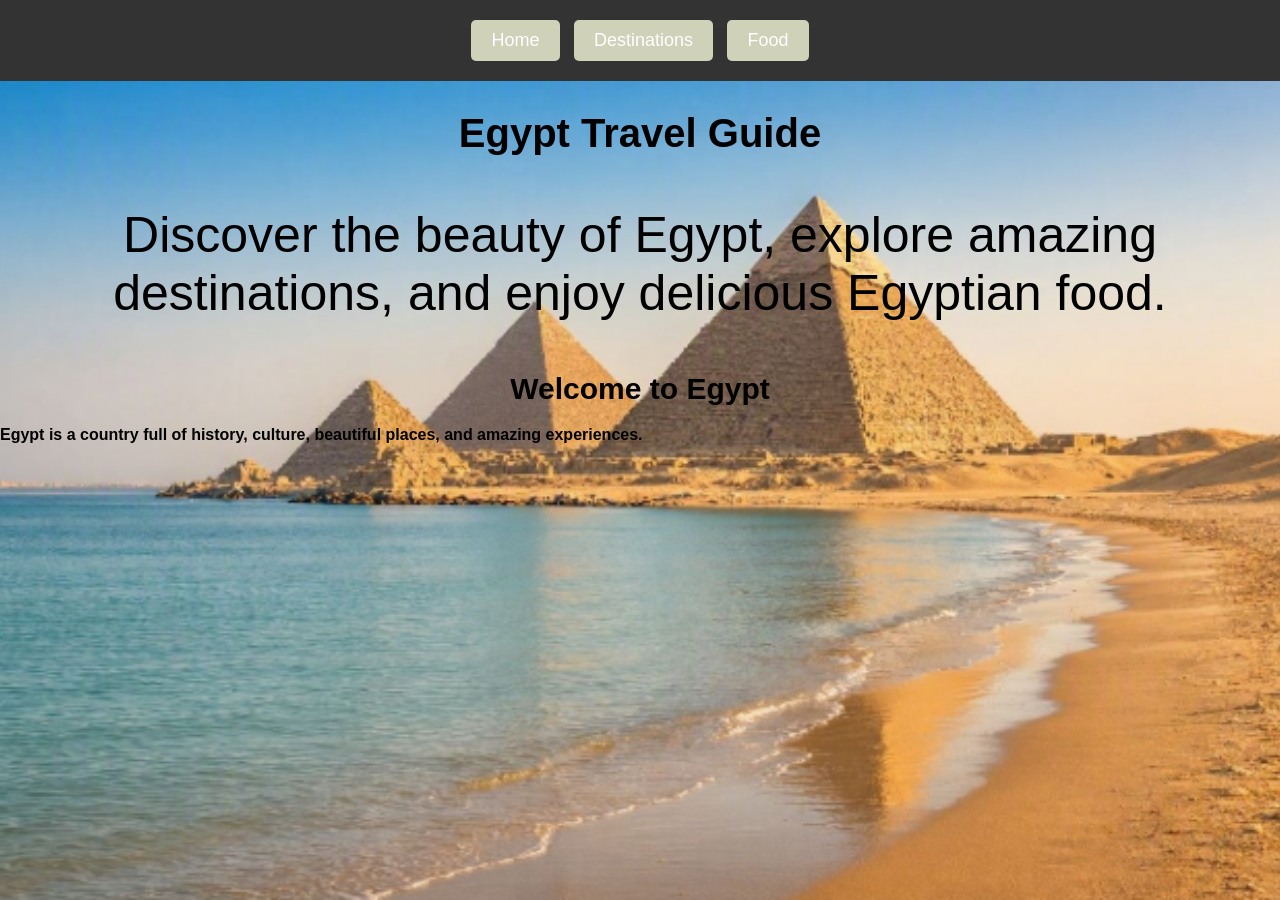
<file: index.html>
<!DOCTYPE html>
<html>
<head>
    <title>Egypt Travel Guide - Home</title>
    <link rel="stylesheet" href="style.css">
</head>

<body>

    <nav>
        <a href="index.html">Home</a>
        <a href="destinations.html">Destinations</a>
        <a href="food.html">Food</a>
    </nav>

    <section class="intro">
        <h1>Egypt Travel Guide</h1>

        <p>
            Discover the beauty of Egypt, explore amazing destinations,
            and enjoy delicious Egyptian food.
        </p>
    </section>

    <section>
        <h2>Welcome to Egypt</h2>

        <p class="descrip">
            Egypt is a country full of history, culture, beautiful places,
            and amazing experiences.
        </p>
    </section>
     
    <script src="script.js"></script>


</body>
</html>
</file>
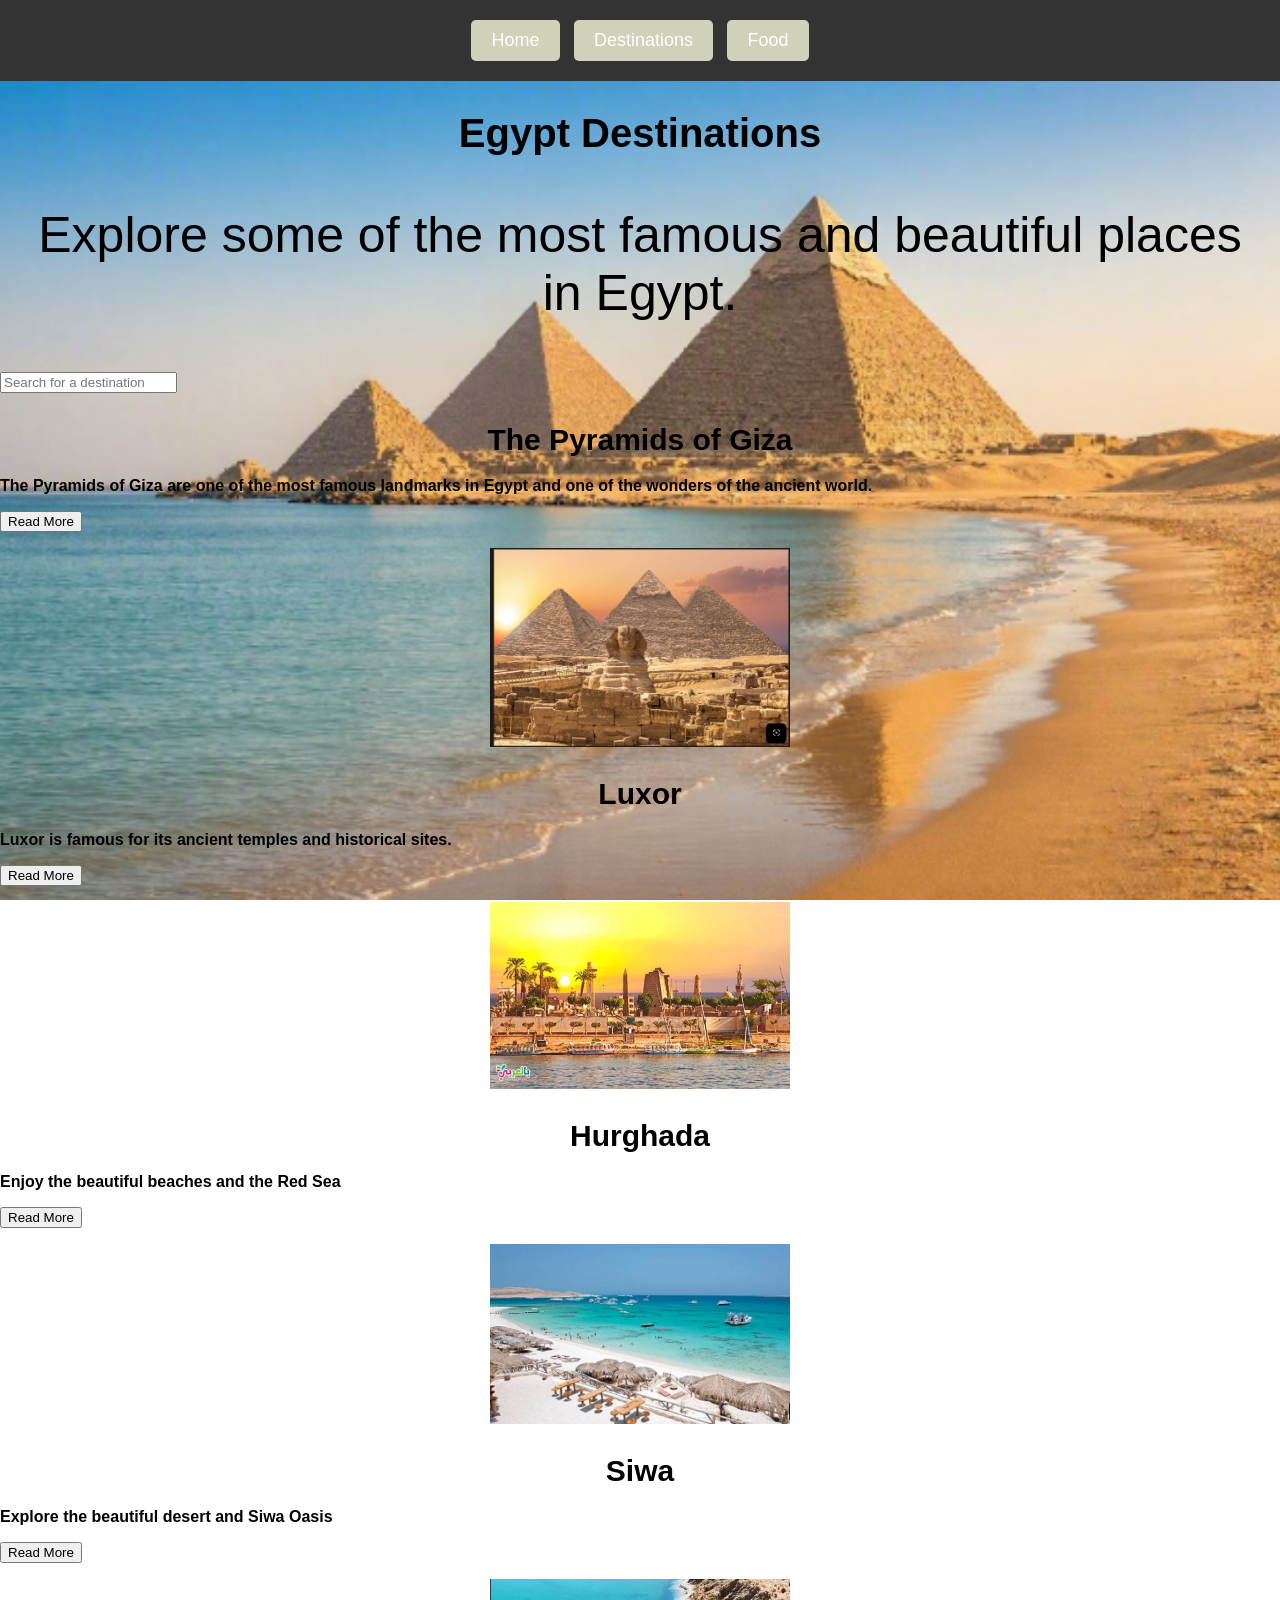
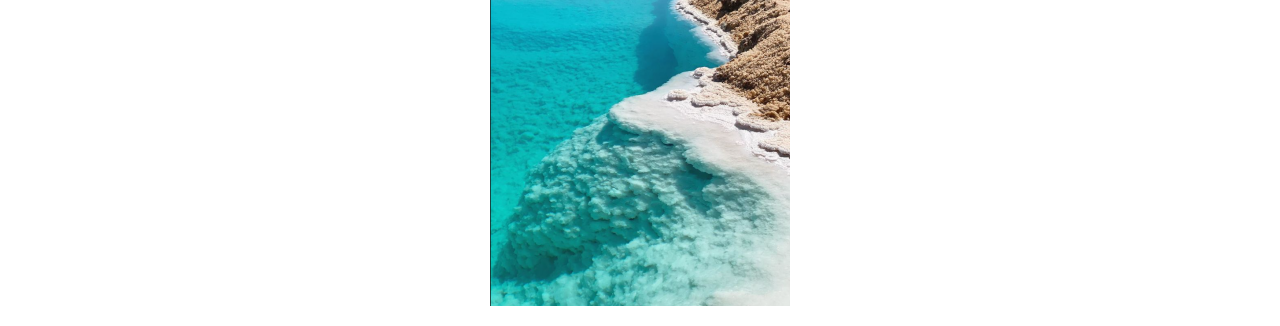
<file: destinations.html>
<!DOCTYPE html>
<html>
<head>
    <title>Egypt Travel Guide - Destinations</title>
    <link rel="stylesheet" href="style.css">
</head>

<body>

    <nav>
        <a href="index.html">Home</a>
        <a href="destinations.html">Destinations</a>
        <a href="food.html">Food</a>
    </nav>

    <section class="intro">
        <h1>Egypt Destinations</h1>

        <p>
            Explore some of the most famous and beautiful places in Egypt.
        </p>
    </section>

    <div class="search-box">
        <input type="text" id="searchInput" placeholder="Search for a destination">
    </div>

    <section>

        <div class="destination">

        <h2>The Pyramids of Giza</h2>
        <p class="descrip">
            The Pyramids of Giza are one of the most famous landmarks
            in Egypt and one of the wonders of the ancient world.
        </p>

        <button onclick="showPyramids()">Read More</button>

        <p id="pyramidsInfo"></p>

        <img src="pyramids.jpg" alt="Pyramids of Giza">

        </div>

        <div class="destination">
        <h2>Luxor</h2>
        <p class="descrip">
            Luxor is famous for its ancient temples and historical sites.
        </p>

        <button onclick="showLuxor()">Read More</button>

        <p id="luxorInfo"></p>

        <img src="luxor.jpg" alt="Luxor">
        </div>

        <div class="destination">
        <h2>Hurghada</h2>
        <p class="descrip">
           Enjoy the beautiful beaches and the Red Sea
        </p>

        <button onclick="showHurghada()">Read More</button>

        <p id="hurghadaInfo"></p>

        <img src="hurghada.jpg" alt="Hurghada">
        </div>

        <div class="destination">
        <h2>Siwa</h2>
        <p class="descrip">
            Explore the beautiful desert and Siwa Oasis
        </p>

        <button onclick="showSiwa()">Read More</button>

        <p id="siwaInfo"></p>

        <img src="siwa.jpg" alt="Siwa">
        </div>
    </section>


    <script src="script.js"></script>

</body>
</html>
</file>
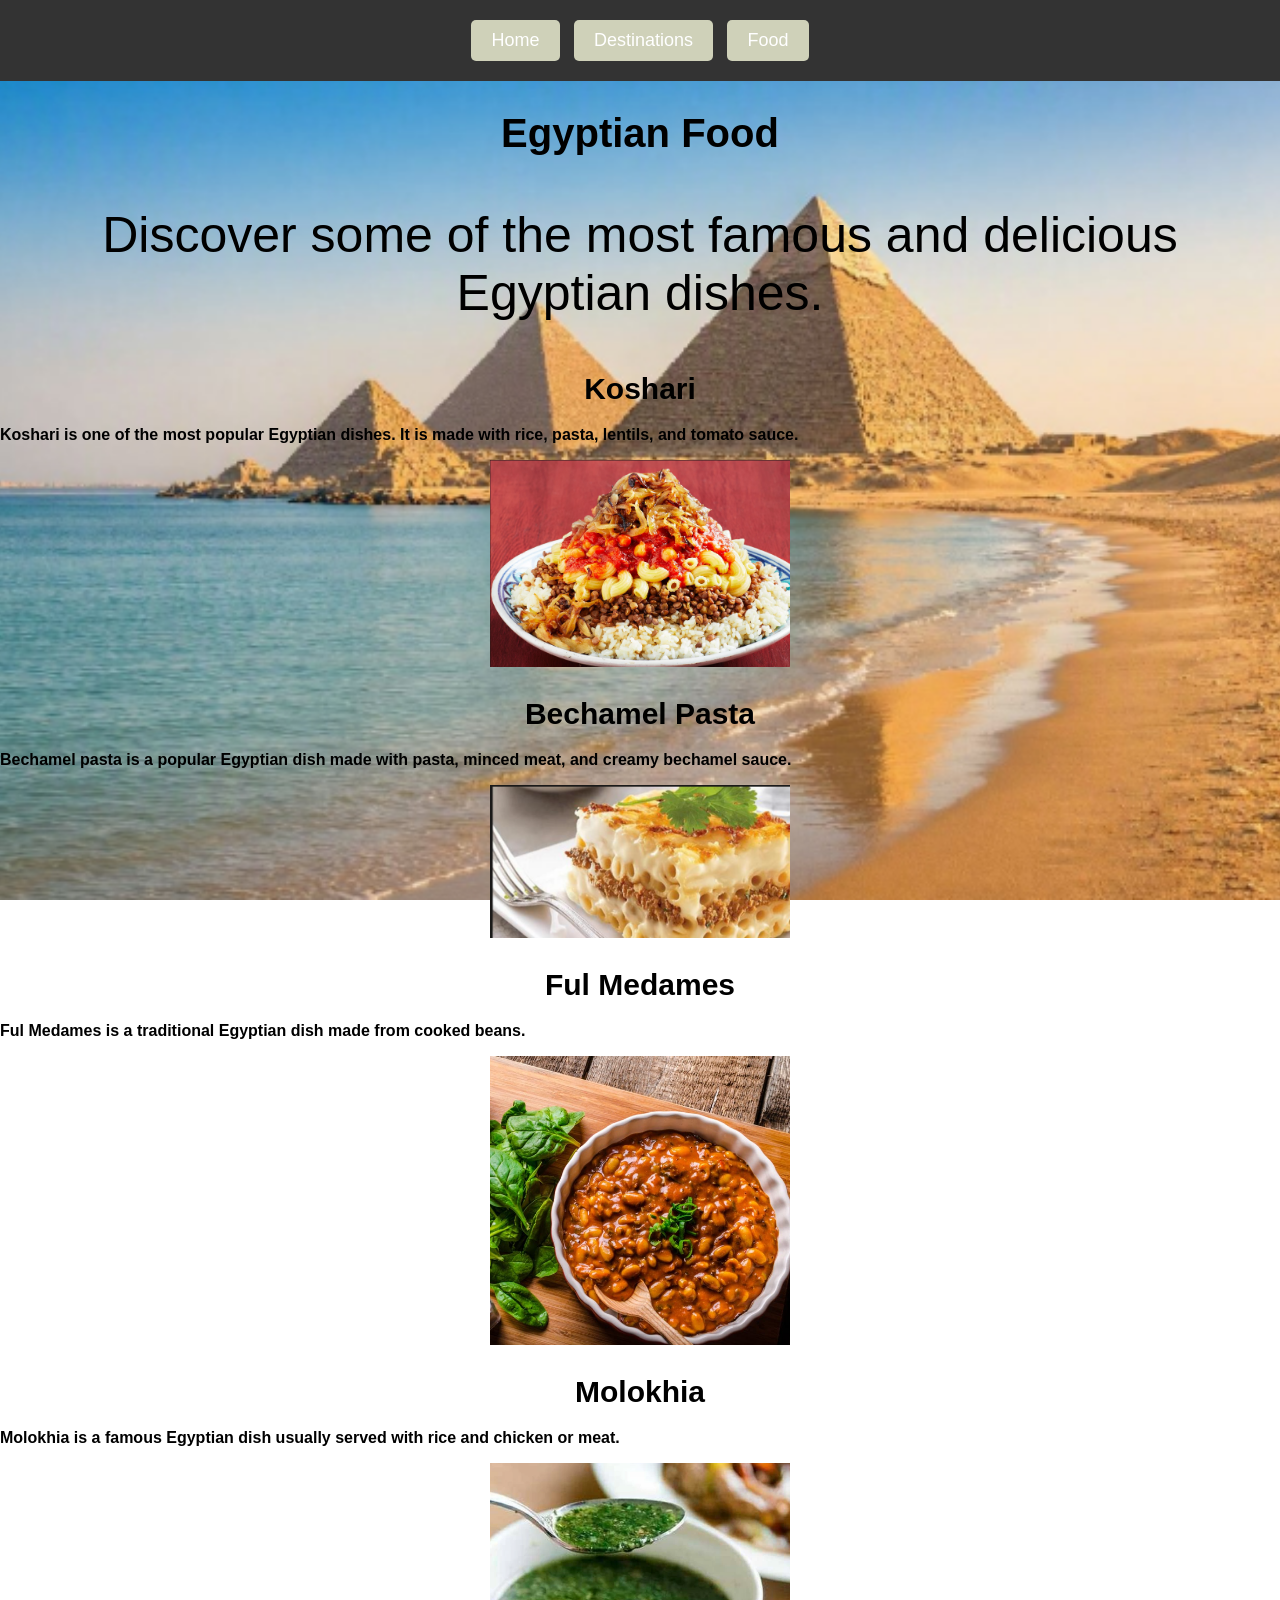
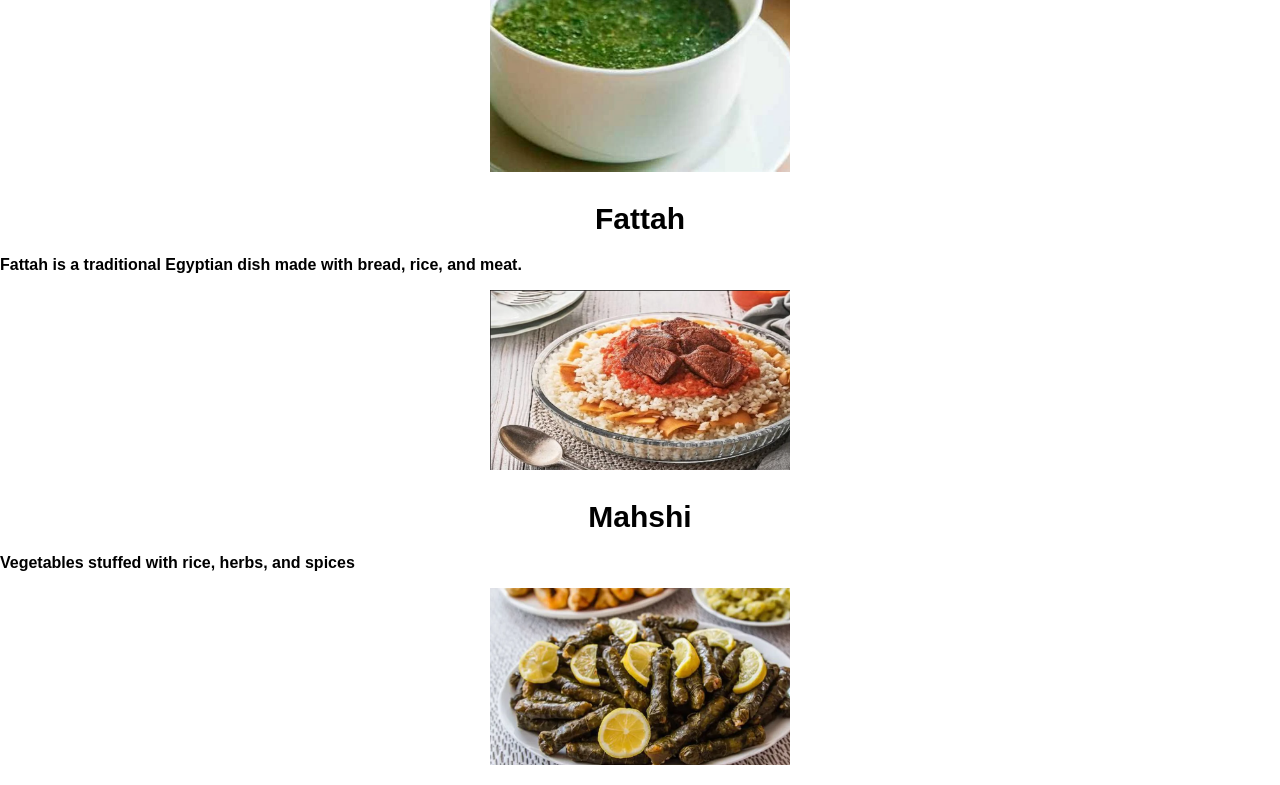
<file: food.html>
<!DOCTYPE html>
<html>
<head>
    <title>Egypt Travel Guide - Food</title>
    <link rel="stylesheet" href="style.css">
</head>

<body>

    <nav>
        <a href="index.html">Home</a>
        <a href="destinations.html">Destinations</a>
        <a href="food.html">Food</a>
    </nav>

    <section class="intro">
        <h1>Egyptian Food</h1>

        <p>
            Discover some of the most famous and delicious Egyptian dishes.
        </p>

    </section>

    <section>
        <h2>Koshari</h2>
        <p class="descrip">
            Koshari is one of the most popular Egyptian dishes.
            It is made with rice, pasta, lentils, and tomato sauce.
        </p>
        
        <img src="Koshari.jpg" alt="Koshari">

        <h2>Bechamel Pasta</h2>
        <p class="descrip">
            Bechamel pasta is a popular Egyptian dish made with pasta,
            minced meat, and creamy bechamel sauce.
        </p>

        <img src="Bechamel Pasta.jpg" alt="Bechamel Pasta">

        <h2>Ful Medames</h2>
        <p class="descrip">
            Ful Medames is a traditional Egyptian dish made from cooked beans.
        </p>

        <img src="Ful Medames.jpg" alt="Ful Medames">

        <h2>Molokhia</h2>
        <p class="descrip">
            Molokhia is a famous Egyptian dish usually served with rice
            and chicken or meat.
        </p>

        <img src="Molokhia.jpg" alt="Molokhia">

        <h2>Fattah</h2>
        <p class="descrip">
            Fattah is a traditional Egyptian dish made with bread,
            rice, and meat.
        </p>

         <img src="Fattah.jpg" alt="Fattah">

        <h2>Mahshi</h2>
        <p class="descrip">Vegetables stuffed with rice, herbs, and spices</p>

        <img src="Mahshi.jpg" alt="Mahshi">

    </section>

</body>
</html>
</file>
<file: style.css>
body {
    font-family: Arial, sans-serif;
    margin: 0;
    padding: 0;
}

nav {
    background-color: #333;
    padding: 15px;
    text-align: center;
}

nav a {
    color: white;
    text-decoration: none;
    margin: 0 15px;
    font-size: 18px;
    cursor: pointer;
}

h1 {
    text-align: center;
    margin-top: 30px;
    margin-bottom: 10px;
    font-size: 40px;
}

.intro {
    text-align: center;
    font-size: 50px;
    margin: 0 20px 30px;
}

h2 {
    text-align: center;
    font-size: 30px;
    margin-top: 30px;
    margin-bottom: 20px;
}

h3 {
    text-align: left;
    font-size: 24px;
    margin-top: 25px;
    margin-bottom: 10px;
}

.description {
    text-align: left;
    font-size: 16px;
    margin: 0 20px 15px;
}

img {
    display: block;
    width: 300px;
    margin: 0 auto 20px;
}

#food {
    margin-top: 50px;
}


nav a {
    background-color: #cfd1b9;
    color: white;
    padding: 10px 20px;
    margin: 5px;
    border-radius: 5px;
    display: inline-block;
    cursor: pointer;
}

body {
    background-image: url("BACKGROUND3.jpg");
    background-size: cover;
    background-position: center;
    background-attachment: fixed;
}

.descrip {
    font-weight: bold;
}
</file>
